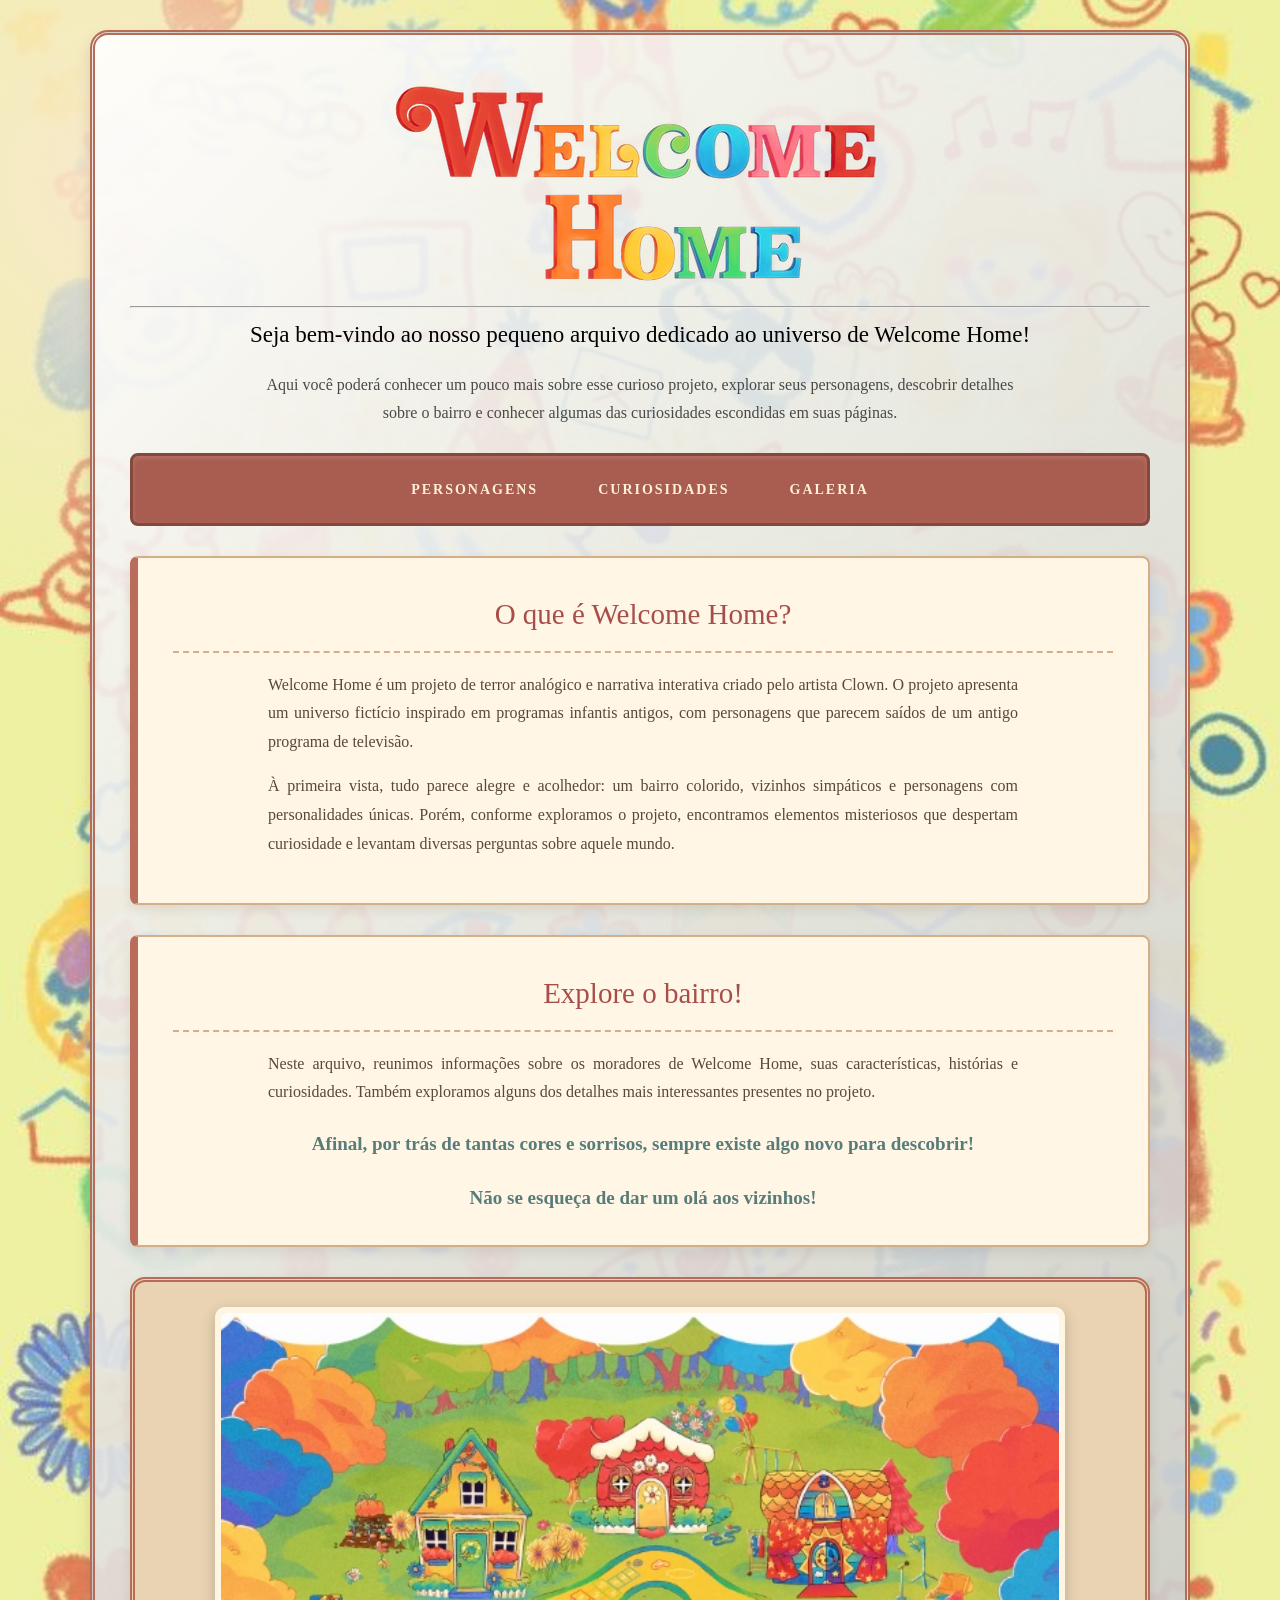
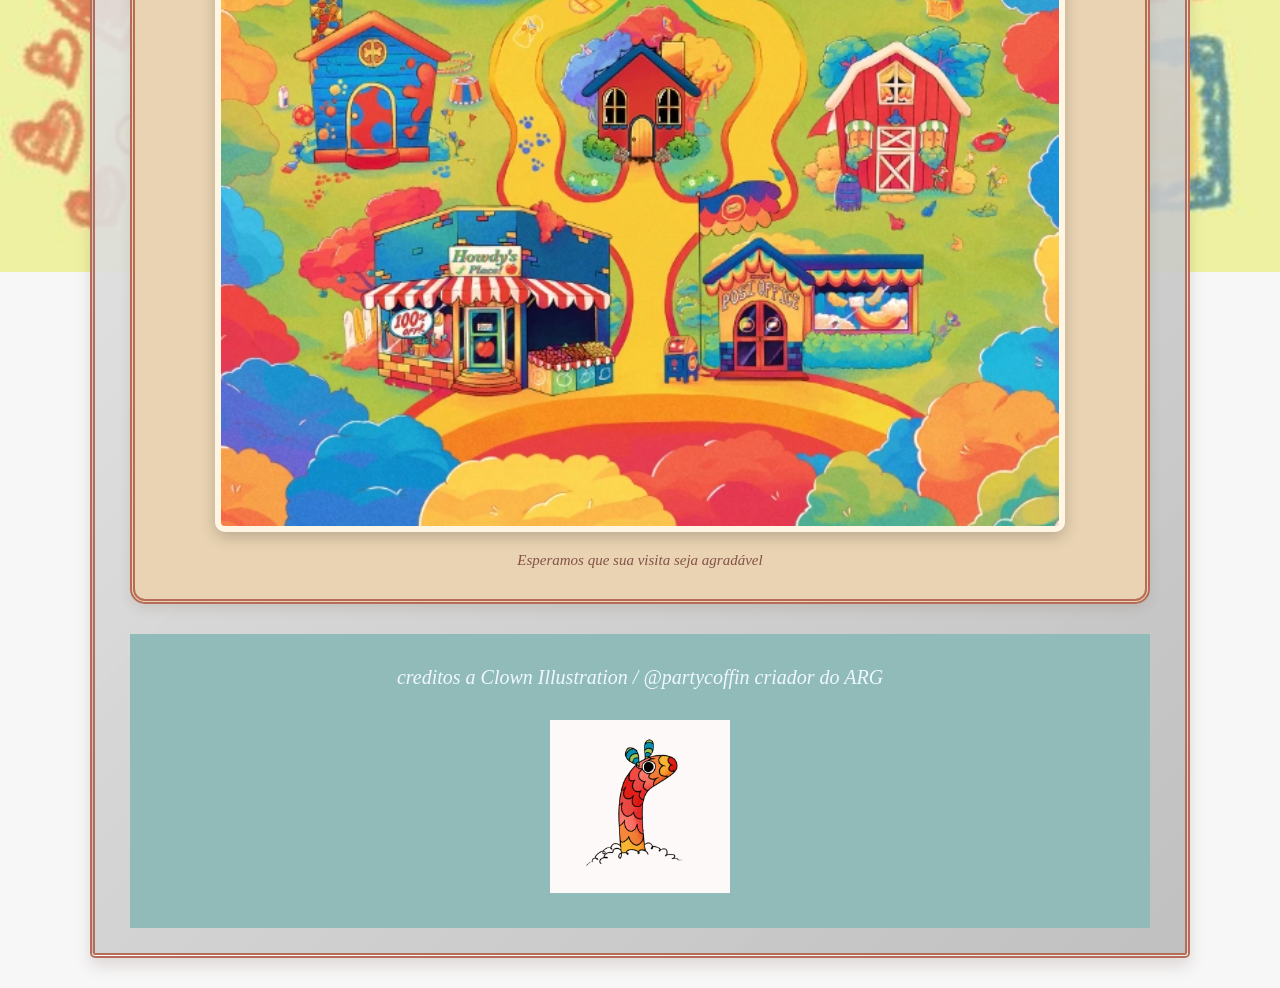
<file: index.html>
<!DOCTYPE html>
<html lang="en">
<head>
    <meta charset="UTF-8">
    <meta name="viewport" content="width=device-width, initial-scale=1.0">
    <link rel="stylesheet" href="/CSS/index.css">
    <title>INICIO</title>
</head>



<body>

    <header>

        <img src="/imagens/logo.webp" alt="Welcome home">

        <hr style="margin-bottom:0.5vw;" class="animate">
        
        <h2>
                Seja bem-vindo ao nosso pequeno 
                arquivo dedicado ao universo de Welcome Home!
        </h2>

        <p>
                Aqui você poderá conhecer um pouco mais sobre esse curioso projeto,
                explorar seus personagens, descobrir detalhes sobre o bairro e 
                conhecer algumas das curiosidades escondidas em suas páginas.
        </p>
    <nav>

        <a href="/personagens.html">personagens</a>
        <a href="curiosidades.html">curiosidades</a>
        <a href="galeria.html">galeria</a>

    </nav>

    <main>

        <!-- introducão do que é -->
        <section>
            <h2>O que é Welcome Home?</h2>

            <p>
                Welcome Home é um projeto de terror analógico e narrativa interativa
                criado pelo artista Clown. O projeto apresenta um universo fictício 
                inspirado em programas infantis antigos, com personagens que parecem
                saídos de um antigo programa de televisão.
            </p>

            <p>
            À primeira vista, tudo parece alegre e acolhedor: um bairro colorido,
                vizinhos simpáticos e personagens com personalidades únicas. Porém,
                conforme exploramos o projeto, encontramos elementos misteriosos que
                despertam curiosidade e levantam diversas perguntas sobre aquele mundo.
            </p>
        </section>


    <!-- o que fazemos e direcionando a exploração -->
        <section>

            <h2>Explore o bairro!</h2>

            <p>
                Neste arquivo, reunimos informações sobre os moradores de Welcome Home,
                suas características, histórias e curiosidades. Também exploramos 
                alguns dos detalhes mais interessantes presentes no projeto.
            </p>

            <h3>Afinal, por trás de tantas cores e sorrisos, sempre existe algo novo para descobrir!</h3>

            <h3> Não se esqueça de dar um olá aos vizinhos!</h3>

        </section>

        <!-- imagem  do bairro-->
        <section class="Vila">
        
            <img src="/imagens/New_Neighborhood.PNG.webp" alt="vila legal">
            <figcaption>Esperamos que sua visita seja agradável</figcaption>

        </section>
    </main>

    <footer>

        <p> creditos a Clown Illustration / @partycoffin criador do ARG</p>

        <!-- imagem de decoração -->
        <img src="/imagens/Gifs/38e0dzxm50eb1.gif" alt="">
    </footer>
</body>
</html>
</file>
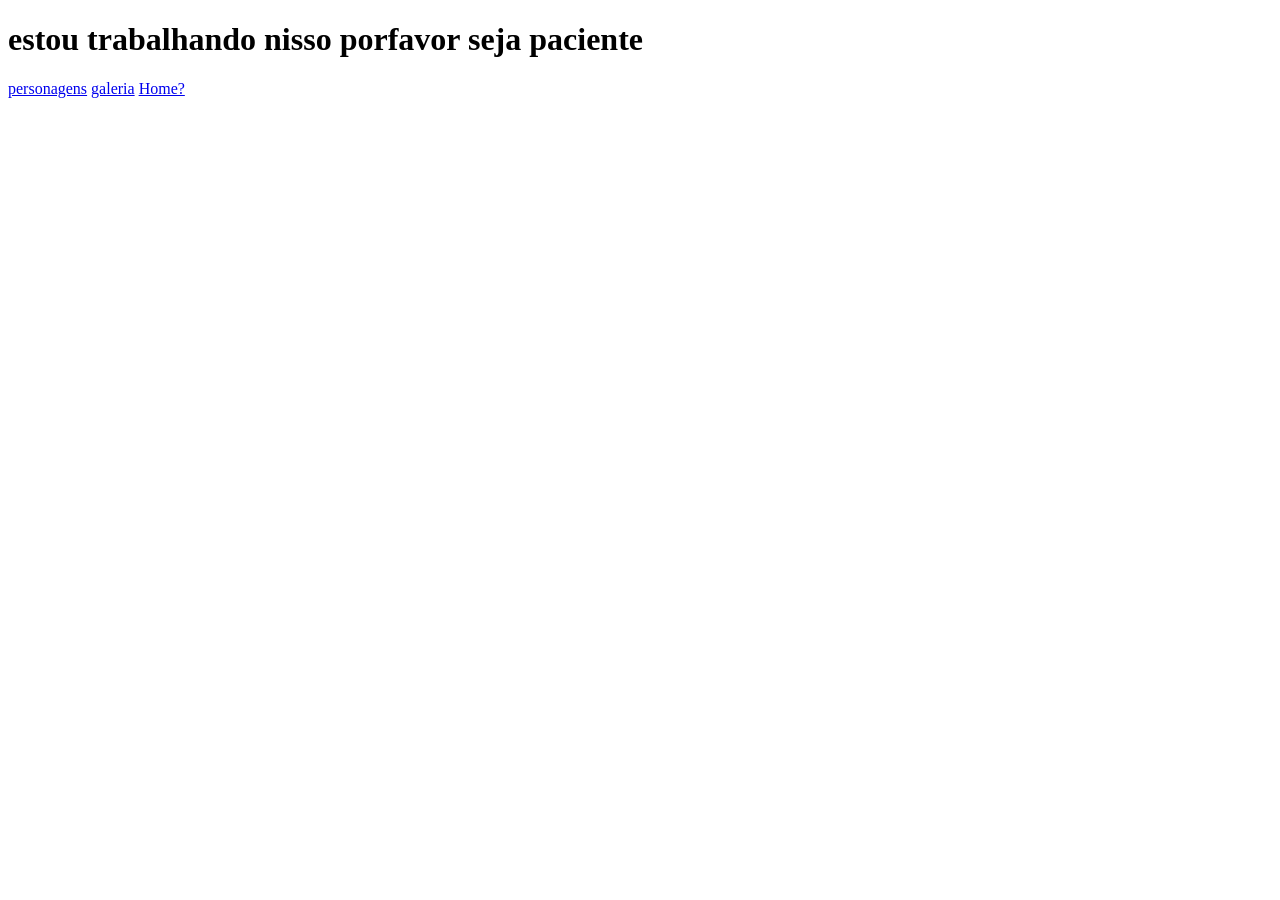
<file: curiosidades.html>
<!DOCTYPE html>
<html lang="en">
<head>
    <meta charset="UTF-8">
    <meta name="viewport" content="width=device-width, initial-scale=1.0">
    <title>Document</title>
</head>


<body>
    <h1>estou trabalhando nisso porfavor seja paciente</h1>

        <nav>
        <a href="personagens.html">personagens</a>
        <a href="galeria.html">galeria</a>
        <a href="index.html">Home?</a>
    </nav>

</body>
</html>
</file>
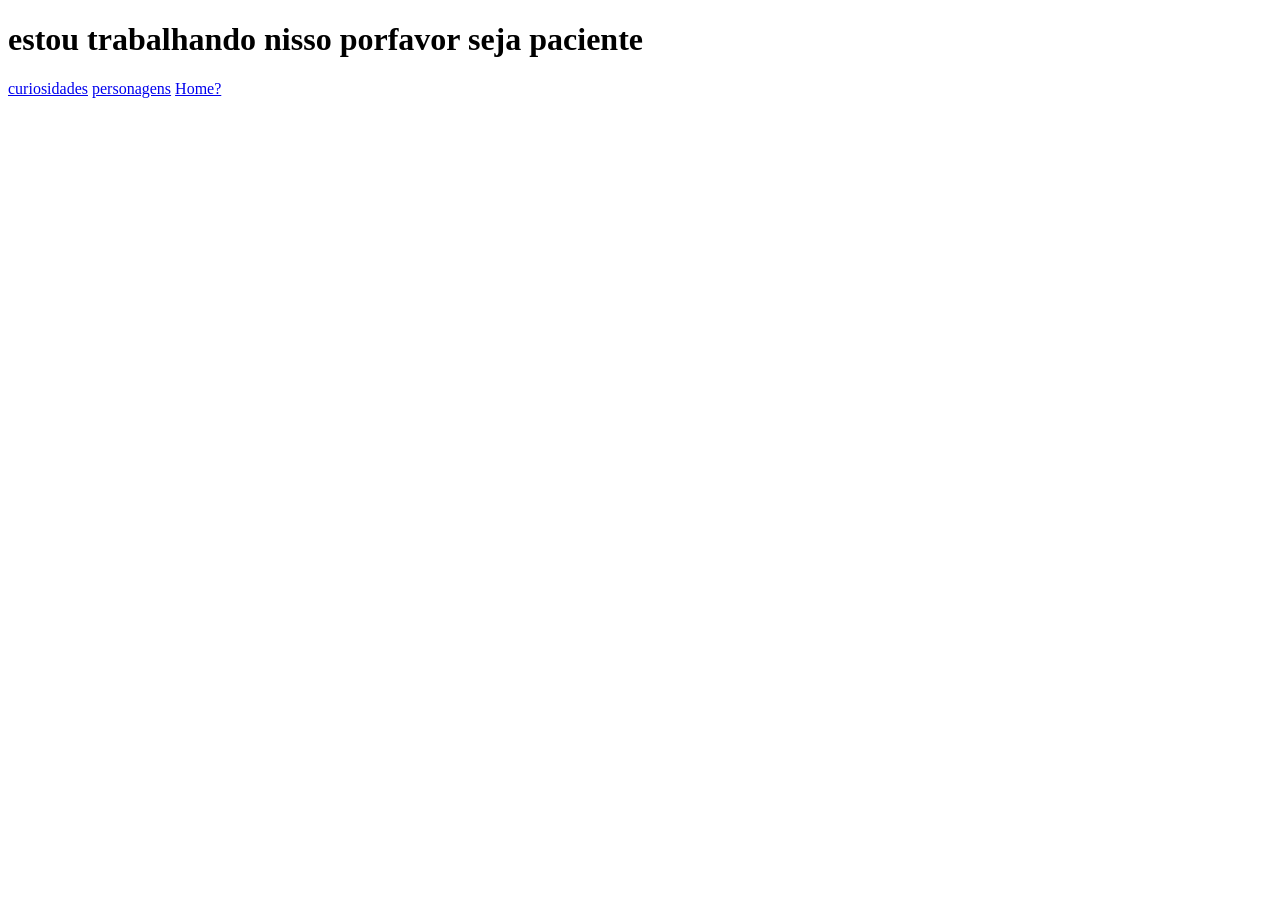
<file: galeria.html>
<!DOCTYPE html>
<html lang="en">
<head>
    <meta charset="UTF-8">
    <meta name="viewport" content="width=device-width, initial-scale=1.0">
    <title>galeria</title>
</head>
<body>
    

    <H1>estou trabalhando nisso porfavor seja paciente</H1>



        <nav>
        <a href="curiosidades.html">curiosidades</a>
        <a href="personagens.html">personagens</a>
        <a href="index.html">Home?</a>
    </nav>

</body>
</html>
</file>
<file: CSS/index.css>
* {
    margin: 0;
    padding: 0;
    box-sizing: border-box;
}


body {
    background-color: #f7f7f7;
    background-image:
        radial-gradient(circle at 10% 20%, #f8e9cd 0%, transparent 35%),
    url(/imagens/b00f07a639355b209579b55b3f66e176.jpg);

    background-size: cover;
    background-position: center;
    background-repeat: no-repeat;
    background-attachment: fixed;

    color: #474440;
    font-family: Georgia, 'Times New Roman', Times, serif;
    line-height: 1.8;

    padding: 30px 15px;
}


 /* CABEÇALHO*/


header {
    max-width: 1100px;
    margin: 0 auto;

    background-image: linear-gradient(
        135deg,
        #ffffffe3,
        #bbbbbbe7
    );

    border: 5px double #b76c58;
    border-radius: 18px 18px 5px 5px;

    padding: 45px 35px 25px;
    text-align: center;

    box-shadow: 0 8px 15px rgba(80, 48, 32, 0.15);
}

/* SUBTÍTULO */

header h2 {
    color: #000000;

    font-size: 23px;
    font-weight: normal;

    margin-bottom: 15px;
}

/* TEXTO DO CABEÇALHO */

header p {
    max-width: 750px;
    margin: 0 auto 25px;

    font-size: 16px;
    color: #494948;
}


  /*  MENU DE NAVEGAÇÃO */


nav {
    background-color: #a85d50;

    padding: 16px;
    margin-top: 25px;

    border-radius: 8px;
    border: 3px solid #85483e;

    box-shadow: inset 0 2px 5px rgba(255,255,255,0.15);
}

nav a {
    display: inline-block;

    color: #fff0d9;
    text-decoration: none;

    text-transform: uppercase;
    font-size: 14px;
    font-weight: bold;
    letter-spacing: 2px;

    margin: 0 20px;
    padding: 5px 8px;

    transition: 0.3s;
}

/* EFEITO AO PASSAR O MOUSE */

nav a:hover {
    color: #ffe39b;
    transform: translateY(-3px);

    text-decoration: underline;
}

/*  CONTEÚDO PRINCIPAL*/
  
main {
    max-width: 1100px;
    margin: 30px auto;
}

/*    SEÇÕES */

main section {
    background-color: #fff6e6;

    border: 2px solid #d4ae87;
    border-left: 8px solid #b86c59;

    border-radius: 8px;

    padding: 30px 35px;
    margin-bottom: 30px;

    box-shadow: 0 5px 12px rgba(80, 48, 32, 0.10);
}

/* TÍTULOS DAS SEÇÕES */

main section h2 {
    color: #a84e49;

    font-size: 29px;
    margin-bottom: 18px;

    border-bottom: 2px dashed #d6ad89;
    padding-bottom: 10px;
}

/* PARÁGRAFOS */

main section p {
    color: #594838;
    font-size: 16px;

    text-align: justify;
    margin-bottom: 15px;
}

/* TÍTULOS MENORES */

main section h3 {
    color: #577c7a;

    font-size: 19px;
    text-align: center;

    margin-top: 20px;
}

/*    SEÇÃO DA VILA */

.Vila {
    text-align: center;

    background-color: #e9d3b2;

    border: 5px double #b76c58;
    border-radius: 15px;

    padding: 25px;
}

/* IMAGEM DA VILA */

.Vila img {
    display: block;

    width: 100%;
    max-width: 850px;

    height: auto;

    margin: 0 auto;

    border: 6px solid #fff5e3;
    border-radius: 10px;

    box-shadow: 0 5px 15px rgba(0,0,0,0.2);
}

/* LEGENDA */

.Vila figcaption {
    color: #855247;

    font-size: 15px;
    font-style: italic;

    margin-top: 15px;
}

/* ==========================================
   RODAPÉ
========================================== */

footer {
    max-width: 1100px;
    margin: 30px auto 0;

    background-color: #90bbb9;

    color: #fff1d8;

    padding: 25px;
    text-align: center;

  
}

footer p {
    font-style: italic;
    font-size: 20px ;
    margin-bottom: 15px;
    color: aliceblue;
}

/* IMAGEM DECORATIVA DO RODAPÉ */

footer img {
    max-width: 180px;
    height: auto;

    margin-top: 10px;
}

/* ==========================================
   RESPONSIVIDADE
========================================== */

@media (max-width: 700px) {

    body {
        padding: 12px;
    }

    header {
        padding: 30px 15px 20px;
    }

    header h1 {
        font-size: 35px;
        letter-spacing: 2px;
    }

    header h2 {
        font-size: 19px;
    }

    nav a {
        margin: 5px;
        font-size: 12px;
    }

    main section {
        padding: 20px;
    }

    main section h2 {
        font-size: 24px;
    }

    main section h3 {
        font-size: 17px;
    }

}
</file>
